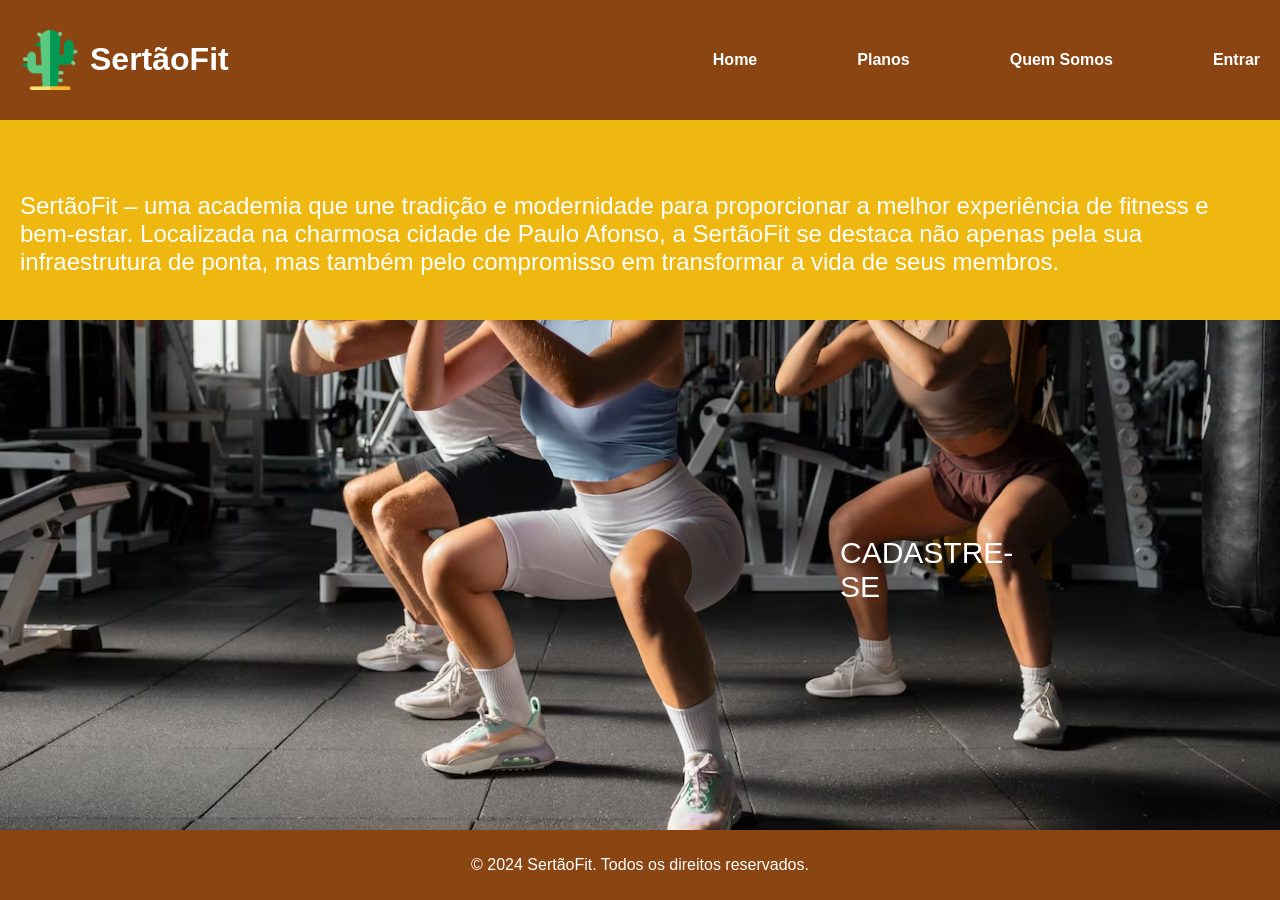
<file: demo/src/main/resources/templates/index.html>
<!DOCTYPE html>
<html lang="pt-br">
<head>
    <meta charset="UTF-8">
    <meta name="viewport" content="width=device-width, initial-scale=1.0">
    <title>SertãoFit</title>
    <link rel="icon" type="image/png" sizes="32x32" href="../icons/flavicon.png">
    <link rel="stylesheet" href="../static/stylesEmy.css">    
</head>

<body class="home">
    <header>
        <div class="logo">
            <img src="../icons/cactus.png" alt="SertãoFit Logo">
            <h1>SertãoFit</h1>
        </div>


        <div class="nav-links">
            <a href="home.html">Home</a>
            <a href="planos.html">Planos</a>
            <a href="quemSomos.html">Quem Somos</a>
            <a href="login.html">Entrar</a>
        </div>

    </header>

    <div class="descricao"><p style="font-size: 150%;"><br>SertãoFit – uma academia que une tradição e modernidade para proporcionar a melhor experiência de fitness e bem-estar. Localizada na charmosa cidade de Paulo Afonso, a SertãoFit se destaca não apenas pela sua infraestrutura de ponta, mas também pelo compromisso em transformar a vida de seus membros.</p>
    </div>
    <br><br><br><br><br><br><br><br><br><br><br><br>
    <div class="cadastre"><a href="cadastro.html" style="text-decoration: none; color: white; font-size: 30px;">CADASTRE-SE</a></div>
    
    <br><br><br><br><br><br><br><br> <br><br><br><br><br><br><br><br>
    <footer>
        <p>&copy; 2024 SertãoFit. Todos os direitos reservados.</p>
    </footer>
</body>
</html>
</file>
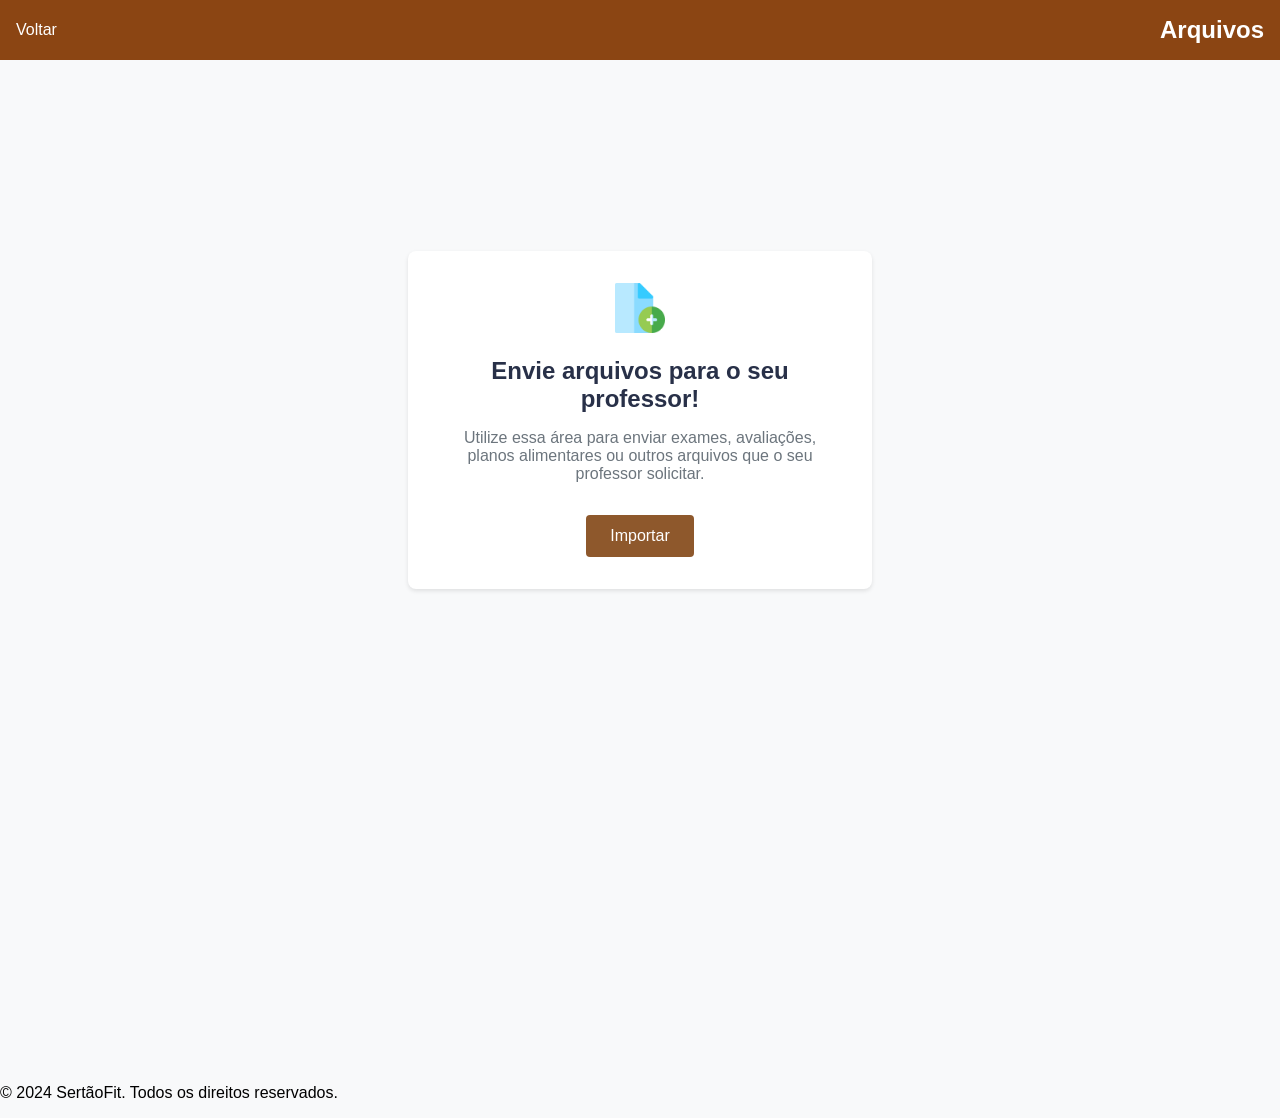
<file: demo/src/main/resources/templates/arquivos.html>
<!DOCTYPE html>
<html lang="pt-BR">
<head>
    <meta charset="UTF-8">
    <meta name="viewport" content="width=device-width, initial-scale=1.0">
    <title>Envio de Arquivos</title>
    <link rel="icon" type="image/png" sizes="32x32" href="../icons/flavicon.png">
    <link rel="stylesheet" href="../static/stylesArquivos.css">
</head>
<body>
    <header>
        <nav>
            <a href="perfil.html">Voltar</a>
            <h1>Arquivos</h1>
        </nav>
    </header>
    <main>
        <section class="upload-section">
            <div class="upload-box">
                <div class="icon">
                    <img src="../icons/add-archive.png" alt="Ícone de caixa">
                </div>
                <h2>Envie arquivos para o seu professor!</h2>
                <p>Utilize essa área para enviar exames, avaliações, planos alimentares ou outros arquivos que o seu professor solicitar.</p>
                <button>Importar</button>
            </div>
        </section>
    </main>

    <br><br><br><br><br><br><br><br> <br><br><br><br><br><br><br><br>
    <footer>
        <p>&copy; 2024 SertãoFit. Todos os direitos reservados.</p>
    </footer>
</body>
</html>
</file>
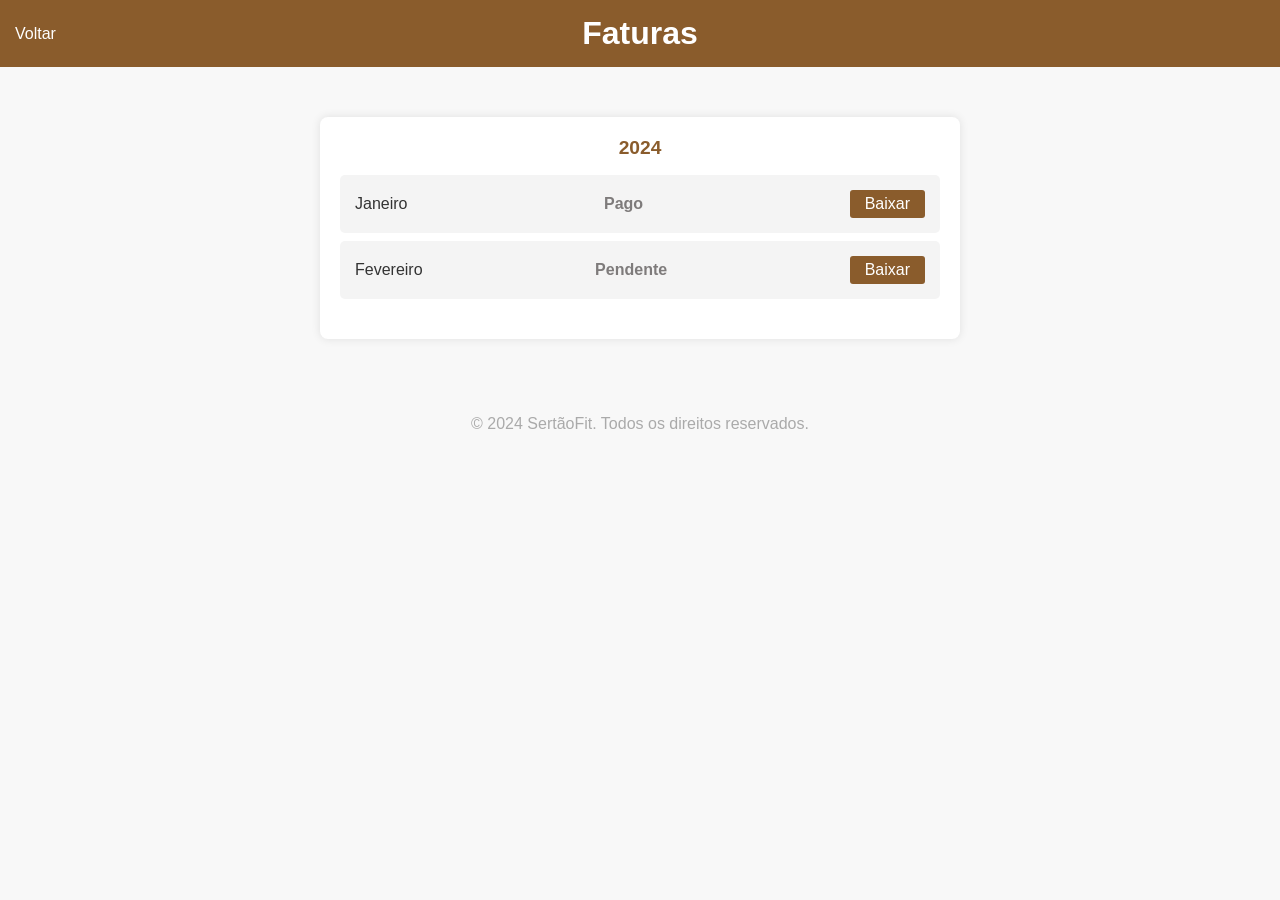
<file: demo/src/main/resources/templates/faturas.html>
<!DOCTYPE html>
<html lang="pt-BR">
<head>
    <meta charset="UTF-8">
    <meta name="viewport" content="width=device-width, initial-scale=1.0">
    <title>Faturas - SertãoFit</title>
    <link rel="stylesheet" href="../static/stylesFaturas.css">
</head>
<body>
    <header>
        <a href="perfil.html" class="back-button">Voltar</a>
        <h1>Faturas</h1>
    </header>

    <div class="container">
    <!--   <div class="user-name">José Gomes</div> -->

        <div class="year-section">
            <div class="year-title">2024</div>
            <ul class="invoice-list">
                <li>
                    <span>Janeiro</span>
                    <span class="status paid">Pago</span>
                    <a href="demo\src\main\resources\static\boletos\JoseGomes\2024\janeiro.pdf" class="download-btn">Baixar</a>
                </li>
                <li>
                    <span>Fevereiro</span>
                    <span class="status pending">Pendente</span>
                    <a href="demo\src\main\resources\static\boletos\JoseGomes\2024\fevereiro.pdf" class="download-btn">Baixar</a>
                </li>
                <!-- Adicione mais faturas conforme necessário -->
            </ul>
        </div>
        <!-- Repita a seção year-section para outros anos, se necessário -->
    </div>

    <footer>
        <p>© 2024 SertãoFit. Todos os direitos reservados.</p>
    </footer>
</body>
</html>
</file>
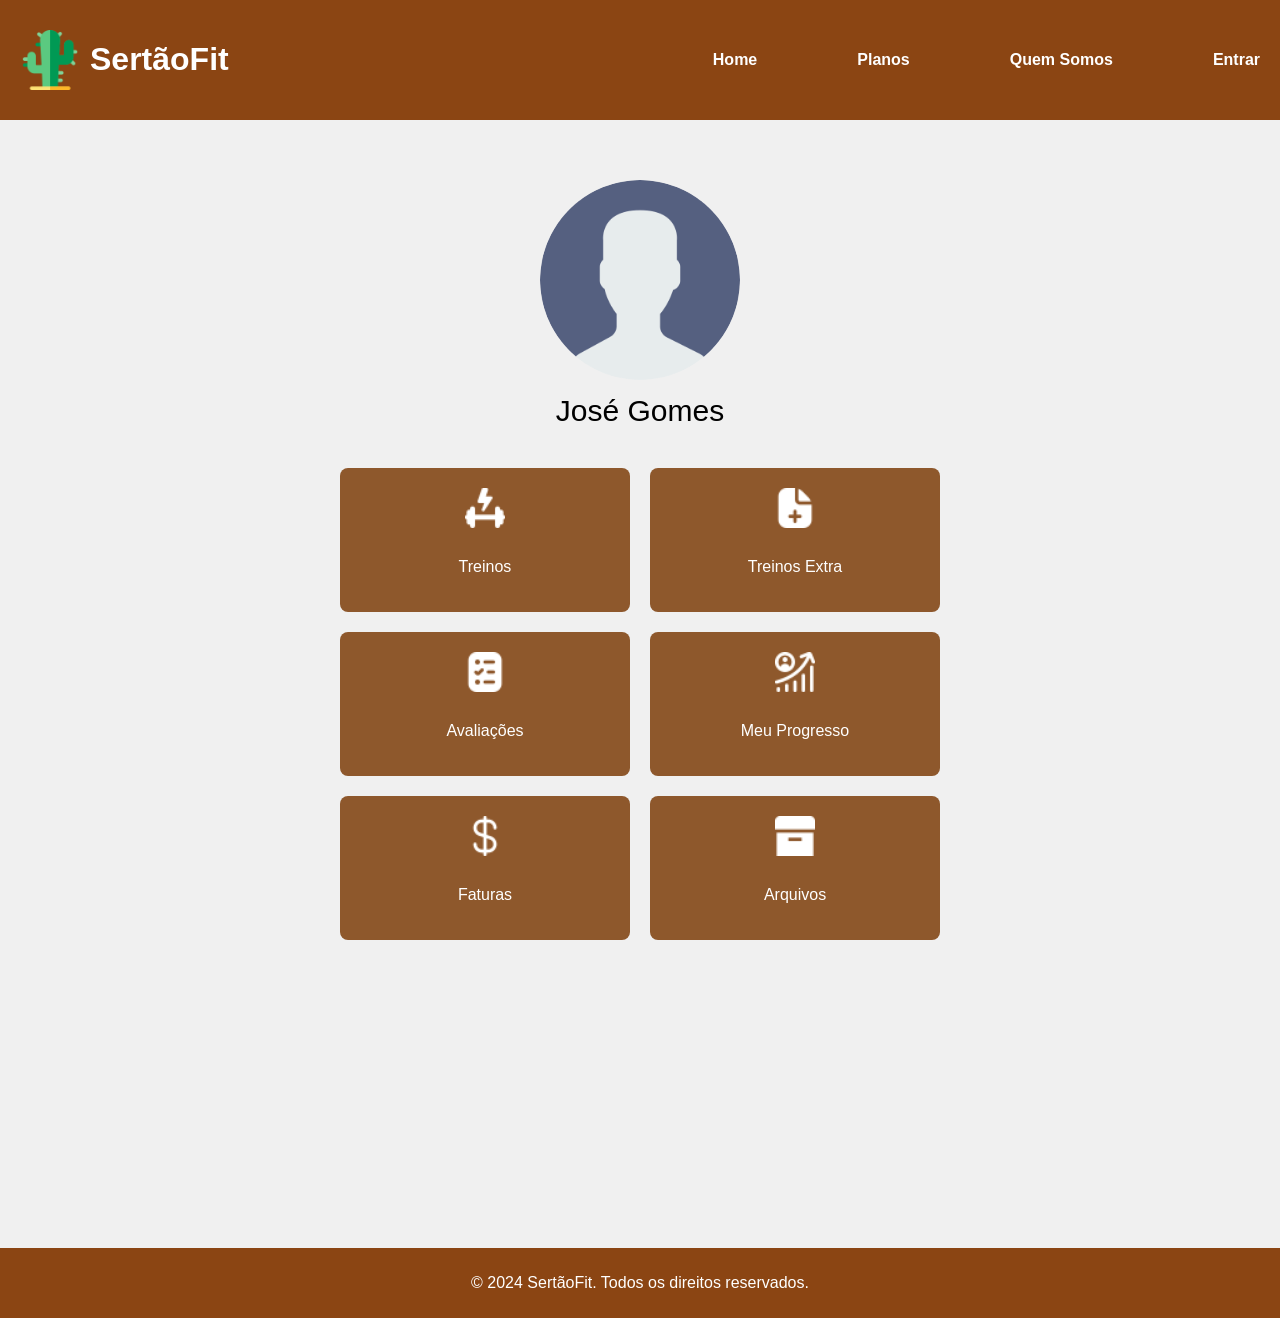
<file: demo/src/main/resources/templates/perfil.html>
<!DOCTYPE html>
<html lang="pt-br">
<head>
    <meta charset="UTF-8">
    <meta name="viewport" content="width=device-width, initial-scale=1.0">
    <title>SertãoFit</title>
    <link rel="icon" type="image/png" sizes="32x32" href="../icons/flavicon.png">
    <link rel="stylesheet" href="../static/styles.css">    
</head>


<body>
    <header>
        <div class="logo">
            <img src="../icons\cactus.png" alt="SertãoFit Logo">
            <h1>SertãoFit</h1>
        </div>

        <div class="nav-links">
            <a href="home.html">Home</a>
            <a href="planos.html">Planos</a>
            <a href="quemSomos.html">Quem Somos</a>
            <a href="login.html">Entrar</a>
        </div>
    

    </header>
    <main>
        <div class="profile">
            <img src="../icons/profile-icon.png" alt="Profile Picture">
            <p>José Gomes</p>
        </div>
        
        <div class="cards">
            <div class="card">
            <a href="treinos.html"> <img src="../icons\alter.png" alt="Treinos Icon"></a>
                <p>Treinos</p>
            </div>
            <div class="card">
                <img src="../icons\add-document.png" alt="Treinos Icon">
                <p>Treinos Extra</p>
            </div>
            <div class="card">
                <img src="../icons\ballotcheck.png" alt="Avaliações Icon">
                <p>Avaliações</p>
            </div>
            <div class="card">
                <img src="../icons\progress.png" alt="Meu Progresso Icon">
                <p>Meu Progresso</p>
            </div>
            <div class="card">
                 <img src="../icons\dollar.png" alt="Faturas Icon">
                <p>Faturas</p>
            </div>
            <div class="card">
            <a href="arquivos.html">  <img src="../icons/box.png" alt="Arquivos Icon"> </a>
             <p>Arquivos</p>
            </div>
        </div>
    </main>
    
    <br><br><br><br><br><br><br><br> <br><br><br><br><br><br><br><br>
    <footer>
        <p>&copy; 2024 SertãoFit. Todos os direitos reservados.</p>
    </footer>
</body>
</html>
</file>
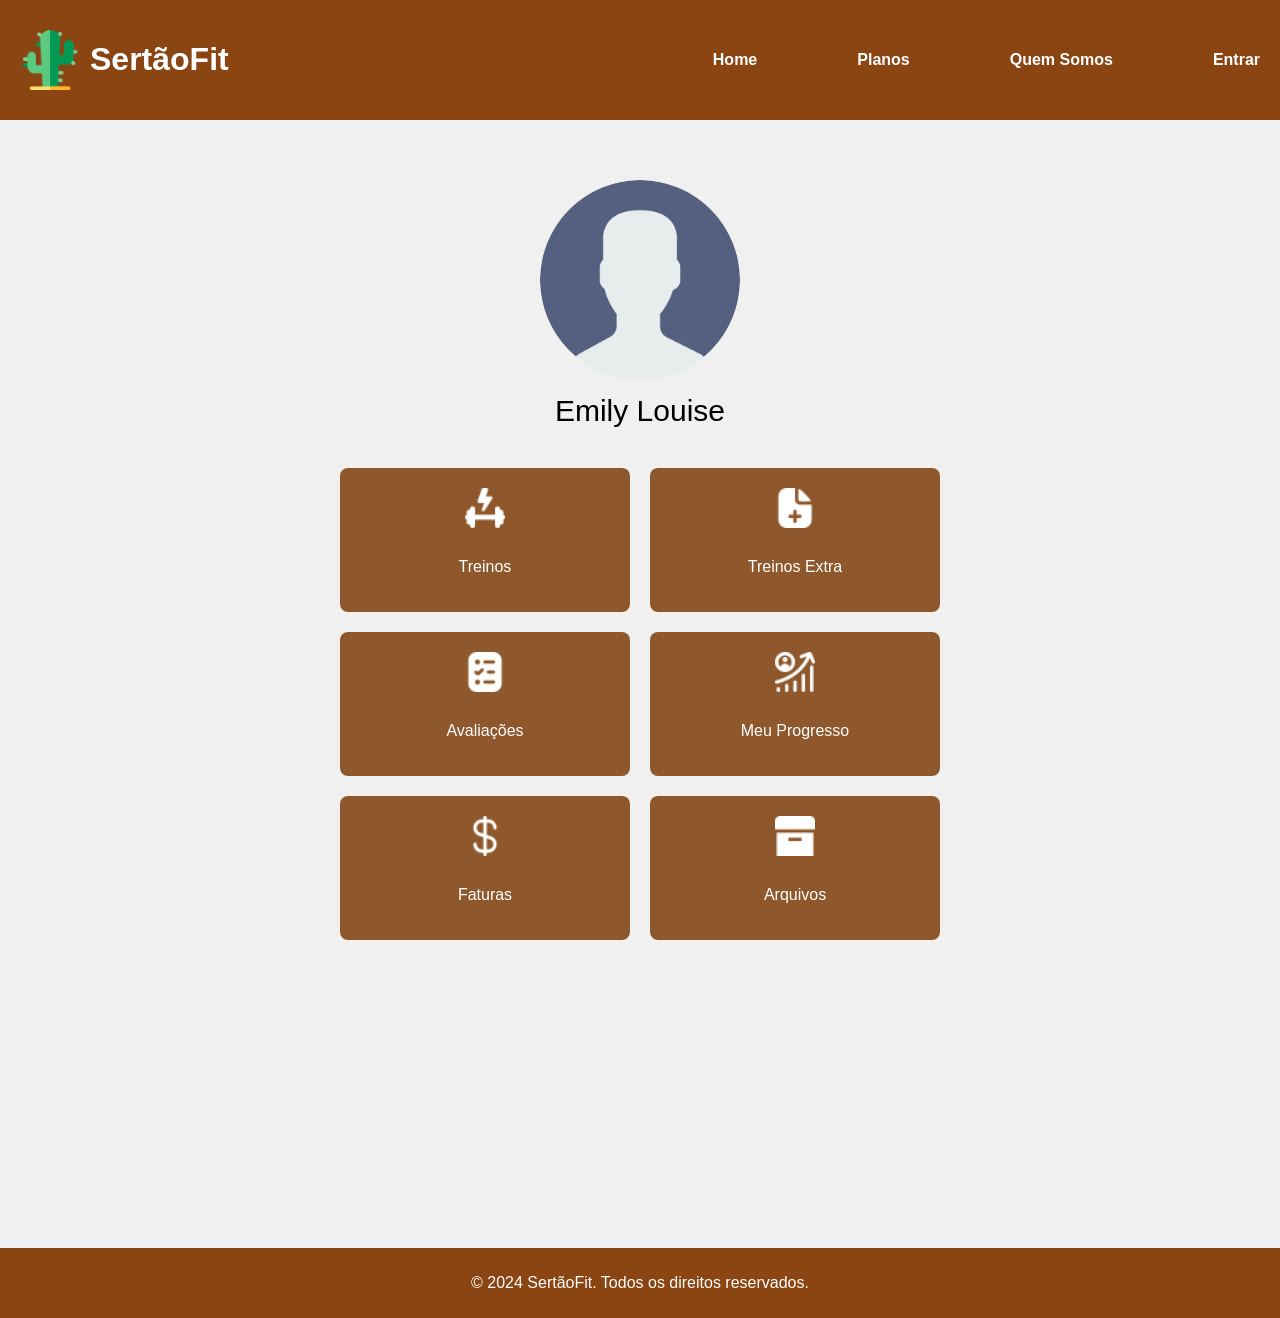
<file: demo/src/main/resources/templates/perfil2.html>
<!DOCTYPE html>
<html lang="pt-br">
<head>
    <meta charset="UTF-8">
    <meta name="viewport" content="width=device-width, initial-scale=1.0">
    <title>SertãoFit</title>
    <link rel="icon" type="image/png" sizes="32x32" href="../icons/flavicon.png">
    <link rel="stylesheet" href="../static/styles.css">    
</head>


<body>
    <header>
        <div class="logo">
            <img src="../icons\cactus.png" alt="SertãoFit Logo">
            <h1>SertãoFit</h1>
        </div>

        <div class="nav-links">
            <a href="home.html">Home</a>
            <a href="planos.html">Planos</a>
            <a href="quemSomos.html">Quem Somos</a>
            <a href="login.html">Entrar</a>
        </div>
    

    </header>
    <main>
        <div class="profile">
            <img src="../icons/profile-icon.png" alt="Profile Picture">
            <p>Emily Louise</p>
        </div>
        
        <div class="cards">
            <div class="card">
                <a href="treinos.html"> <img src="../icons\alter.png" alt="Treinos Icon"> </a>
                <p>Treinos</p>
            </div>
            <div class="card">
               <img src="../icons\add-document.png" alt="Treinos Icon">
                <p>Treinos Extra</p>
            </div>
            <div class="card">
                <img src="../icons\ballotcheck.png" alt="Avaliações Icon">
                <p>Avaliações</p>
            </div>
            <div class="card">
                <img src="../icons\progress.png" alt="Meu Progresso Icon">
                <p>Meu Progresso</p>
            </div>
            <div class="card">
                <img src="../icons\dollar.png" alt="Faturas Icon">
                <p>Faturas</p>
            </div>
            <div class="card">
            <a href="arquivos.html">  <img src="../icons/box.png" alt="Arquivos Icon"> </a>
             <p>Arquivos</p>
            </div>
        </div>
    </main>
    
    <br><br><br><br><br><br><br><br> <br><br><br><br><br><br><br><br>
    <footer>
        <p>&copy; 2024 SertãoFit. Todos os direitos reservados.</p>
    </footer>
</body>
</html>
</file>
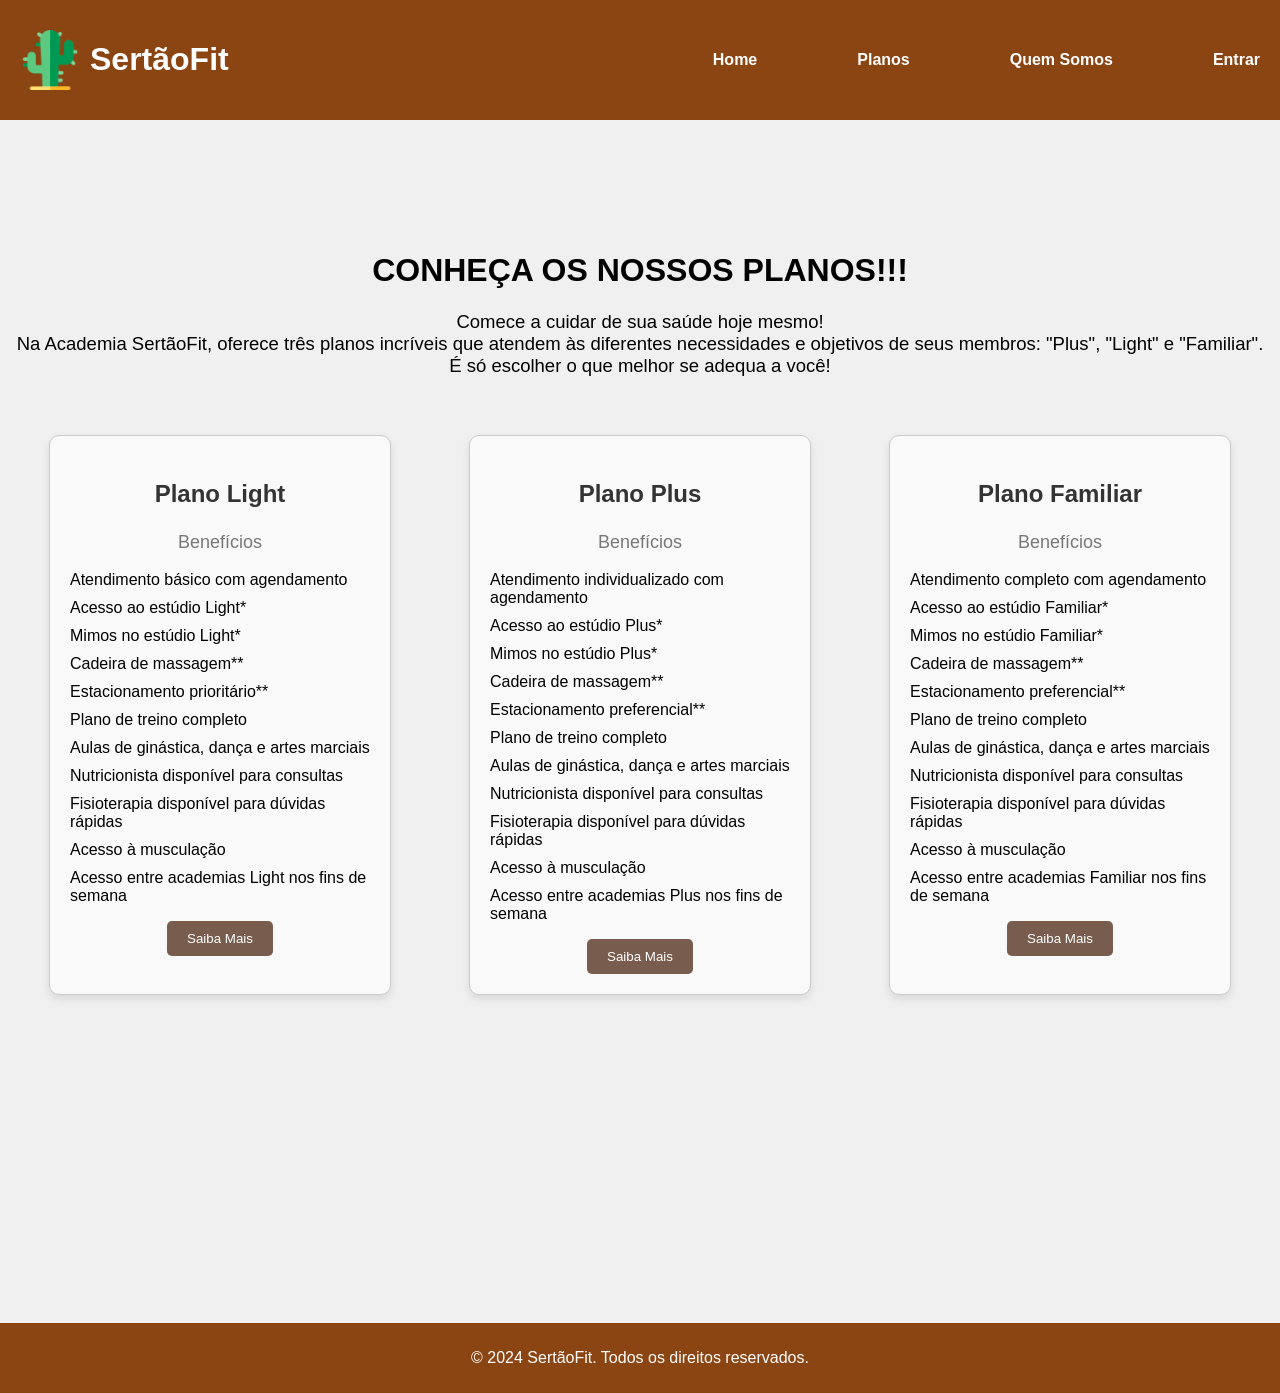
<file: demo/src/main/resources/templates/planos.html>
<!DOCTYPE html>
<html lang="pt-br">
<head>
    <meta charset="UTF-8">
    <meta name="viewport" content="width=device-width, initial-scale=1.0">
    <title>SertãoFit</title>
    <link rel="icon" type="image/png" sizes="32x32" href="../icons/flavicon.png">
    <link rel="stylesheet" href="../static/stylesPlanos.css">    
</head>

<body>
    <header>
        <div class="logo">
            <img src="../icons/cactus.png" alt="SertãoFit Logo">
            <h1>SertãoFit</h1>
        </div>


        <div class="nav-links">
            <a href="home.html">Home</a>
            <a href="planos.html">Planos</a>
            <a href="quemSomos.html">Quem Somos</a>
            <a href="login.html">Entrar</a>
        </div>

    </header>

<div class="planos"><h1><br><br><br>CONHEÇA OS NOSSOS PLANOS!!!</h1><P style="font-size: 18.5px;">Comece a cuidar de sua saúde hoje mesmo!<br>
    Na Academia SertãoFit, oferece três planos incríveis que atendem às diferentes necessidades e objetivos de seus membros: "Plus", "Light" e "Familiar".<br>
    É só escolher o que melhor se adequa a você!</P></div>




<div class="card-container">
    <div class="card-plano">
        <h3>Plano Light</h3>
        <p>Benefícios</p>
        <ul>
            <li>Atendimento básico com agendamento</li>
            <li>Acesso ao estúdio Light*</li>
            <li>Mimos no estúdio Light*</li>
            <li>Cadeira de massagem**</li>
            <li>Estacionamento prioritário**</li>
            <li>Plano de treino completo</li>
            <li>Aulas de ginástica, dança e artes marciais</li>
            <li>Nutricionista disponível para consultas</li>
            <li>Fisioterapia disponível para dúvidas rápidas</li>
            <li>Acesso à musculação</li>
            <li>Acesso entre academias Light nos fins de semana</li>
        </ul>
        <button class="btn">Saiba Mais</button>
    </div>
    <div class="card-plano">
        <h3>Plano Plus</h3>
        <p>Benefícios</p>
        <ul>
            <li>Atendimento individualizado com agendamento</li>
            <li>Acesso ao estúdio Plus*</li>
            <li>Mimos no estúdio Plus*</li>
            <li>Cadeira de massagem**</li>
            <li>Estacionamento preferencial**</li>
            <li>Plano de treino completo</li>
            <li>Aulas de ginástica, dança e artes marciais</li>
            <li>Nutricionista disponível para consultas</li>
            <li>Fisioterapia disponível para dúvidas rápidas</li>
            <li>Acesso à musculação</li>
            <li>Acesso entre academias Plus nos fins de semana</li>
        </ul>
        <button class="btn">Saiba Mais</button>
    </div>
    <div class="card-plano">
        <h3>Plano Familiar</h3>
        <p>Benefícios</p>
        <ul>
            <li>Atendimento completo com agendamento</li>
            <li>Acesso ao estúdio Familiar*</li>
            <li>Mimos no estúdio Familiar*</li>
            <li>Cadeira de massagem**</li>
            <li>Estacionamento preferencial**</li>
            <li>Plano de treino completo</li>
            <li>Aulas de ginástica, dança e artes marciais</li>
            <li>Nutricionista disponível para consultas</li>
            <li>Fisioterapia disponível para dúvidas rápidas</li>
            <li>Acesso à musculação</li>
            <li>Acesso entre academias Familiar nos fins de semana</li>
        </ul>
        <button class="btn">Saiba Mais</button>
    </div>
</div>

<br><br><br><br><br><br><br><br> <br><br><br><br><br><br><br><br>
    <footer>
        <p>&copy; 2024 SertãoFit. Todos os direitos reservados.</p>
    </footer>
</body>
</html>
</file>
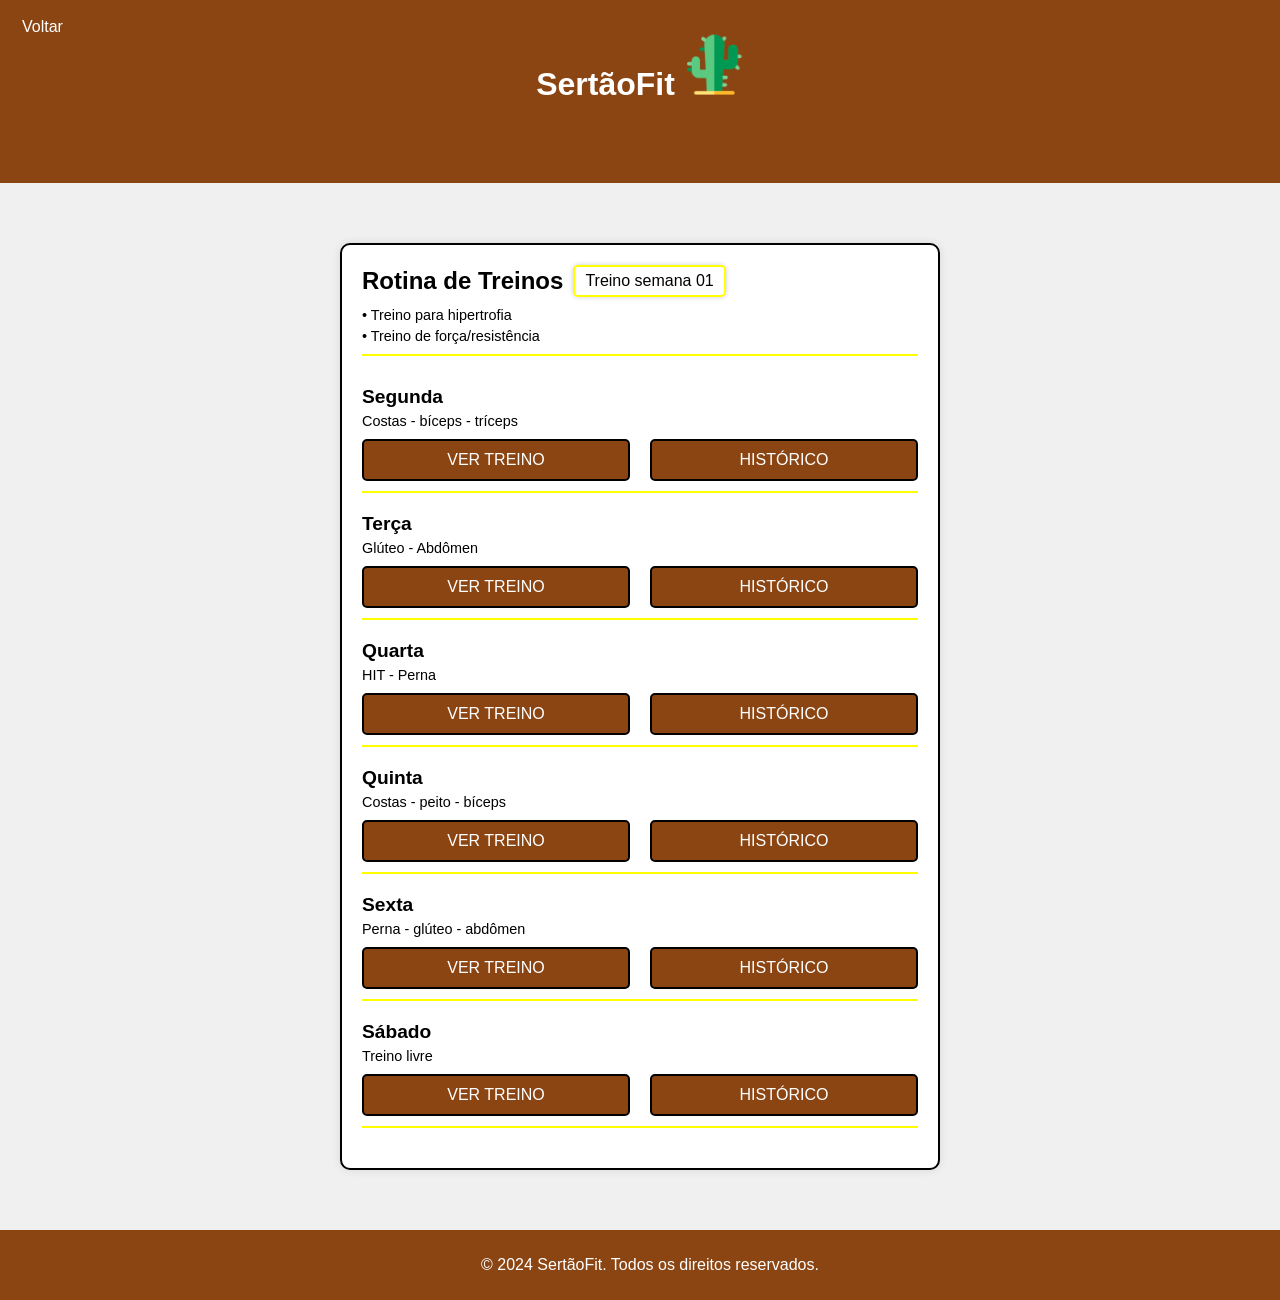
<file: demo/src/main/resources/templates/treinos.html>
<!DOCTYPE html>
<html lang="pt-BR">
<head>
    <meta charset="UTF-8">
    <meta name="viewport" content="width=device-width, initial-scale=1.0">
    <title>SertãoFit</title>
    <link rel="icon" type="image/png" sizes="32x32" href="../icons/flavicon.png">
    <link rel="stylesheet" href="../static/stylesTreino.css">
    
    
    </head>
<body>
    
    <div class="navbar">
        <a href="perfil.html" class="back-button">Voltar</a>
        <h1>SertãoFit <img src="../icons/cactus.png"> </h1>
    </div>
    <div class="container">
        <div class="box">
            <div class="header">
                <h2>Rotina de Treinos</h2>
                <span class="dropdown">Treino semana 01
                    <div class="dropdown-content">
                        <a href="#">Semana 01</a>
                        <a href="#">Semana 02</a>
                        <a href="#">Semana 03</a>
                        <a href="#">Semana 04</a>
                    </div>
                </span>
            </div>
            <div class="info-section">
                <div class="info">• Treino para hipertrofia</div>
                <div class="info">• Treino de força/resistência</div>
                <div class="line"></div>
            </div>
            <div class="daily-sections">
                <div class="daily-section">
                    <h3>Segunda</h3>
                    <div class="activities">Costas - bíceps - tríceps</div>
                    <div class="buttons">
                        <div class="button">VER TREINO</div>
                        <div class="button">HISTÓRICO</div>
                    </div>
                </div>
                <div class="daily-section">
                    <h3>Terça</h3>
                    <div class="activities">Glúteo - Abdômen</div>
                    <div class="buttons">
                        <div class="button">VER TREINO</div>
                        <div class="button">HISTÓRICO</div>
                    </div>
                </div>
                <div class="daily-section">
                    <h3>Quarta</h3>
                    <div class="activities">HIT - Perna</div>
                    <div class="buttons">
                        <div class="button">VER TREINO</div>
                        <div class="button">HISTÓRICO</div>
                    </div>
                </div>
                <div class="daily-section">
                    <h3>Quinta</h3>
                    <div class="activities">Costas - peito - bíceps</div>
                    <div class="buttons">
                        <div class="button">VER TREINO</div>
                        <div class="button">HISTÓRICO</div>
                    </div>
                </div>
                <div class="daily-section">
                    <h3>Sexta</h3>
                    <div class="activities">Perna - glúteo - abdômen</div>
                    <div class="buttons">
                        <div class="button">VER TREINO</div>
                        <div class="button">HISTÓRICO</div>
                    </div>
                </div>
                <div class="daily-section">
                    <h3>Sábado</h3>
                    <div class="activities">Treino livre</div>
                    <div class="buttons">
                        <div class="button">VER TREINO</div>
                        <div class="button">HISTÓRICO</div>
                    </div>
                </div>
            </div>
        </div>
    </div>
    <footer>
        <p>&copy; 2024 SertãoFit. Todos os direitos reservados.</p>
    </footer>
</body>
</html>
</file>
<file: demo/src/main/resources/static/stylesEmy.css>
body {
    font-family: Arial, sans-serif;
    margin: 0;
    padding: 0;
    background-color: #f0f0f0;
}

.home{

    background-image: url(../imagens/pessoasMalhando.png);
    background-size: cover;
    background-repeat: no-repeat;
    background-attachment: fixed;
    background-position: 50% -50%;

}

.descricao{

    justify-content: space-between;
    margin: center;
    padding: 20px;
    background-color: #efb810;
    color: white;


}

.cadastre{

    background-color: #8B4513;
    color: #efb810;
    align-items: center;
    text-align: center;
    margin-left: 52.5em;
    margin-right: 52.5em;
    border-radius: 10px;
    text-decoration: none;
    
}

.planos{

    margin: center;
    align-items: center;
    text-align: center;

}


header {
    background-color: #8B4513;
    display: flex;
    justify-content: space-between;
    align-items: center;
    padding: 20px;
    color: white;
    top: 0;
}


header .logo {
    display: flex;
    align-items: center;
}


header .logo img {
    height: 60px;
    margin-right: 10px;
}


header .menu img {
    height: 30px;
}


main {
    text-align: center;
    padding: 20px;
}


.profile {
    margin: 20px auto;
    text-align: center;
}


.profile img {
    width: 100px;
    height: 100px;
    border-radius: 50%;
}


.profile p {
    font-size: 30px;
    margin-top: 10px;
}


h2 {
    color: #333;
}


.cards {
    display: grid;
    grid-template-columns: repeat(2, 1fr);
    gap: 20px;
    max-width: 600px;
    margin: 0 auto;
}


.card {
    background-color: #8e582c;
    color: white;
    padding: 20px;
    border-radius: 8px;
    text-align: center;
}


.card img {
    width: 40px;
    height: 40px;
    margin-bottom: 10px;
}


.card p {
    font-size: 16px;
}


.nav-links {
    margin-left: auto; /* Alinha os links à direita */
    display: flex;
    gap: 100px;
}


.nav-links a {
    text-decoration: none;
    color: white; /* Ajuste a cor conforme necessário */
    font-weight: bold;
}


/*css da página quem somos*/


/* Estilos das seções */
.content, .promotion, .contact {
    color: white;
    padding: 20px;
    margin: 20px auto;
    border: 1px solid #ddd;
    border-radius: 10px;
    background: linear-gradient(to right, #8e581a, #8e582c); /* Degradê de cores */
    text-align: center;
    max-width: 800px;
    box-shadow: 0 4px 8px rgba(255, 255, 255, 0.1); /* Sombra leve */
}


footer {
    background-color: #8B4513; /* Cor marrom */
    color: #fff;
    text-align: center;
    padding: 10px 0;
    position: fixed;
    bottom: 0;
    width: 100%;
}
</file>
<file: demo/src/main/resources/static/stylesArquivos.css>
body {
    margin: 0;
    font-family: Arial, sans-serif;
    background-color: #f8f9fa;
}

header {
    background-color: #8B4513;
    padding: 1rem;
}

nav {
    display: flex;
    align-items: center;
    justify-content: space-between;
}

nav a {
    color: #ffffff;
    text-decoration: none;
}

nav h1 {
    color: #ffffff;
    margin: 0;
}

main {
    display: flex;
    justify-content: center;
    align-items: center;
    height: 80vh;
}

.upload-section {
    background-color: #ffffff;
    border-radius: 8px;
    box-shadow: 0 2px 4px rgba(0, 0, 0, 0.1);
    padding: 2rem;
    text-align: center;
    max-width: 400px;
    width: 100%;
}

.upload-box .icon {
    margin-bottom: 1rem;
}

.upload-box .icon img {
    width: 50px;
    height: 50px;
}

.upload-box h2 {
    margin-bottom: 1rem;
    color: #283048;
}

.upload-box p {
    margin-bottom: 2rem;
    color: #6c757d;
}

.upload-box button {
    background-color: #8e582c;
    color: #ffffff;
    border: none;
    border-radius: 4px;
    padding: 0.75rem 1.5rem;
    cursor: pointer;
    font-size: 1rem;
}

.upload-box button:hover {
    background-color: #8e582c;
}
</file>
<file: demo/src/main/resources/static/stylesFaturas.css>
body {
    font-family: Arial, sans-serif;
    background-color: #f8f8f8;
    color: #333;
    margin: 0;
    padding: 0;
}

header {
    background-color: #8a5c2c;
    padding: 15px;
    text-align: center;
    position: relative;
}

header h1 {
    margin: 0;
    color: #fff;
}

header .back-button {
    position: absolute;
    left: 15px;
    top: 50%;
    transform: translateY(-50%);
    color: #fff;
    text-decoration: none;
}

.container {
    max-width: 600px;
    margin: 50px auto;
    padding: 20px;
    background-color: #fff;
    border-radius: 8px;
    box-shadow: 0 0 10px rgba(0, 0, 0, 0.1);
    text-align: center;
}

.user-name {
    font-size: 1.5em;
    margin-bottom: 20px;
}

.year-section {
    margin-bottom: 20px;
}

.year-title {
    font-size: 1.2em;
    margin-bottom: 10px;
    color: #8a5c2c;
    font-weight: bold;
}

.invoice-list {
    list-style-type: none;
    padding: 0;
}

.invoice-list li {
    display: flex;
    justify-content: space-between;
    align-items: center;
    padding: 15px;
    background-color: #f4f4f4;
    margin-bottom: 8px;
    border-radius: 5px;
}

.invoice-list li span {
    flex-grow: 1;
    text-align: left;
}

.invoice-list li .status {
    margin-right: 10px;
    font-weight: bold;
}

.invoice-list li .status.paid {
    color: #7e7b7b;
}

.invoice-list li .status.pending {
    color: #7e7b7b;
}

.download-btn {
    background-color: #8a5c2c;
    color: #fff;
    padding: 5px 15px;
    border: none;
    border-radius: 3px;
    cursor: pointer;
    text-decoration: none;
}

.download-btn:hover {
    background-color: #6e471f;
}

footer {
    background-color: #f8f8f8;
    text-align: center;
    padding: 10px;
    color: #aaa;
}
</file>
<file: demo/src/main/resources/static/styles.css>
body {
    font-family: Arial, sans-serif;
    margin: 0;
    padding: 0;
    background-color: #f0f0f0;
}

header {
    background-color: #8B4513;
    display: flex;
    justify-content: space-between;
    align-items: center;
    padding: 20px;
    color: white;
}

header .logo {
    display: flex;
    align-items: center;
}

header .logo img {
    height: 60px;
    margin-right: 10px;
}

header .menu img {
    height: 30px;
}

main {
    text-align: center;
    padding: 20px;
}

.profile {
    margin: 40px auto;
    text-align: center;
}

.profile img {
    width: 200px;
    height: 200px;
    border-radius: 50%;
}

.profile p {
    font-size: 30px;
    margin-top: 10px;
}

h2 {
    color: #ffffff;
}

.cards {
    display: grid;
    grid-template-columns: repeat(2, 1fr);
    gap: 20px;
    max-width: 600px;
    margin: 0 auto;
}

.card {
    background-color: #8e582c;
    color: white;
    padding: 20px;
    border-radius: 8px;
    text-align: center;
}

.card img {
    width: 40px;
    height: 40px;
    margin-bottom: 10px;
}

.card p {
    font-size: 16px;
}


.nav-links {
    margin-left: auto; /* Alinha os links à direita */
    display: flex;
    gap: 100px;
}

.nav-links a {
    text-decoration: none;
    color: white; /* Ajuste a cor conforme necessário */
    font-weight: bold;
}


/*css da página quem somos*/

/* Estilos das seções */
.content, .promotion, .contact {
    color: white;
    padding: 20px;
    margin: 20px auto;
    border: 1px solid #ddd;
    border-radius: 10px;
    background: linear-gradient(to right, #8e581a, #8e582c); /* Degradê de cores */
    text-align: center;
    max-width: 800px;
    box-shadow: 0 4px 8px rgba(255, 255, 255, 0.1); /* Sombra leve */
}

footer {
    background-color: #8B4513; /* Cor marrom */
    color: #fff;
    text-align: center;
    padding: 10px 0;
    position: relative;
    bottom: 0;
    width: 100%;
}
</file>
<file: demo/src/main/resources/static/stylesPlanos.css>
body {
    font-family: Arial, sans-serif;
    margin: 0;
    padding: 0;
    background-color: #f0f0f0;
}

.home{

    background-image: url(imagens/pessoasMalhando.png);
    background-size: cover;
    background-repeat: no-repeat;
    background-attachment: fixed;
    background-position: 50% -50%;

}

.descricao{

    justify-content: space-between;
    margin: center;
    padding: 20px;
    background-color: #efb810;
    color: white;


}

.cadastre{

    background-color: #8B4513;
    color: #efb810;
    align-items: center;
    text-align: center;
    margin-left: 52.5em;
    margin-right: 52.5em;
    border-radius: 10px;
    text-decoration: none;
    
}

.planos{

    margin: center;
    align-items: center;
    text-align: center;

}


header {
    background-color: #8B4513;
    display: flex;
    justify-content: space-between;
    align-items: center;
    padding: 20px;
    color: white;
}


header .logo {
    display: flex;
    align-items: center;
}


header .logo img {
    height: 60px;
    margin-right: 10px;
}


header .menu img {
    height: 30px;
}


main {
    text-align: center;
    padding: 20px;
}


.profile {
    margin: 20px auto;
    text-align: center;
}


.profile img {
    width: 100px;
    height: 100px;
    border-radius: 50%;
}


.profile p {
    font-size: 30px;
    margin-top: 10px;
}


h2 {
    color: #333;
}


.cards {
    display: grid;
    grid-template-columns: repeat(2, 1fr);
    gap: 20px;
    max-width: 600px;
    margin: 0 auto;
}


.card {
    background-color: #8e582c;
    color: white;
    padding: 20px;
    border-radius: 8px;
    text-align: center;
}


.card img {
    width: 40px;
    height: 40px;
    margin-bottom: 10px;
}


.card p {
    font-size: 16px;
}


.nav-links {
    margin-left: auto; /* Alinha os links à direita */
    display: flex;
    gap: 100px;
}


.nav-links a {
    text-decoration: none;
    color: white; /* Ajuste a cor conforme necessário */
    font-weight: bold;
}


/*css da página quem somos*/


/* Estilos das seções */
.content, .promotion, .contact {
    color: white;
    padding: 20px;
    margin: 20px auto;
    border: 1px solid #ddd;
    border-radius: 10px;
    background: linear-gradient(to right, #8e581a, #8e582c); /* Degradê de cores */
    text-align: center;
    max-width: 800px;
    box-shadow: 0 4px 8px rgba(255, 255, 255, 0.1); /* Sombra leve */
}


footer {
    background-color: #8B4513; /* Cor marrom */
    color: #fff;
    text-align: center;
    padding: 10px 0;
    position: relative;
    bottom: 0;
    width: 100%;
}









.card-container {
    display: flex;
    justify-content: space-around; /* Espaça igualmente entre os cards */
    flex-wrap: wrap; /* Permite que os cards se ajustem em múltiplas linhas em telas menores */
    gap: 20px; /* Espaçamento entre os cards */
    padding: 20px;
}

.card-plano {
    border: 1px solid #ccc;
    border-radius: 10px;
    padding: 20px;
    margin: 20px;
    text-align: center;
    box-shadow: 0 4px 8px rgba(0,0,0,0.1);
    background-color: #f9f9f9;
    flex: 1; /* Faz os cards terem o mesmo tamanho */
    min-width: 250px; /* Define um tamanho mínimo para os cards */
    max-width: 300px; /* Define um tamanho máximo para os cards */
}

.card-plano h3 {
    font-size: 24px;
    color: #333;
}

.card-plano p {
    font-size: 18px;
    color: #777;
}

.card-plano ul {
    list-style: none;
    padding: 0;
    text-align: left;
}

.card-plano li {
    margin: 10px 0;
    font-size: 16px;
}

.card-plano .btn {
    background-color: #785d4e;
    color: #fff;
    padding: 10px 20px;
    border: none;
    border-radius: 5px;
    cursor: pointer;
}

.card-plano .btn:hover {
    background-color: #e91e63;
}
</file>
<file: demo/src/main/resources/static/stylesTreino.css>
body {
            margin: 0;
            font-family: Arial, sans-serif;
            background-color: #f0f0f0;
            display: flex;
            flex-direction: column;
            min-height: 100vh;
        }
        header {
            background-color: #8e582c;
            display: flex;
            justify-content: space-between;
            align-items: center;
            padding: 20px;
            color: white;
        }
        header .logo {
            display: flex;
            align-items: center;
        }
        header .logo img {
            height: 60px;
            margin-right: 10px;
        }
        .nav-links {
            margin-left: auto; /* Alinha os links à direita */
            display: flex;
            gap: 100px;
        }
        .nav-links a {
            text-decoration: none;
            color: white; /* Ajuste a cor conforme necessário */
            font-weight: bold;
        }
        .navbar {
            background-color: #8B4513; /* Cor marrom */
            color: white;
            text-align: center;
            width: 100%;
            height: 20.33vh; /* 2/6 da altura da tela kkkkkk */
            position: relative;
        }
        .navbar h1 {
            font-size: 2em; /* Tamanho da fonte do título */
            font-family: 'Roboto', sans-serif; /* Definindo a fonte */
            margin: 0;
            position: absolute;
            top: 30%; /* 30% abaixo da parte superior da barra */
            left: 50%;
            transform: translate(-50%, -30%);
        }
        
        .navbar img {
            height: 60px
            
        }
        .back-button {
            position: absolute;
            top: 10px; /* Ajuste para posicionar o botão dentro da barra marrom */
            left: 10px; /* Alinhado à esquerda */
            color: white;
            text-decoration: none;
            font-size: 16px;
            display: flex;
            align-items: center;
            background-color: #8B4513; /* Marrom */
            padding: 8px 12px;
            cursor: pointer; /* Efeito de clique como se fosse botão */
            transition: background-color 0.3s, color 0.3s;
        }
        .back-button::before {
            /*content: '←'; /* Seta para a esquerda */
            font-size: 20px;
            margin-right: 8px;
        }
        .back-button:hover {
            background-color: #7a3819; /* Tom mais escuro de marrom ao passar o mouse pra dar efeito de botão*/
            color: yellow;
        }
        .container {
            display: flex;
            justify-content: center;
            align-items: center;
            padding: 60px;
            position: relative;
            margin-top: 0vh; /* Ajuste para que o quadrado branco esteja sobre a barra marrom */
            z-index: 1;
            flex: 1; /* Faz com que o container expanda para preencher o espaço restante */
        }
        .box {
            background-color: white;
            border: 2px solid black; /* Borda preta pra destacar */
            border-radius: 10px;
            box-shadow: 0 0 10px rgba(0, 0, 0, 0.1);
            width: 85%; /* Largura do quadro branco */
            max-width: 600px;
            padding: 20px;
            box-sizing: border-box;
        }
        .header {
            display: flex;
            align-items: center;
            margin-bottom: 10px;
        }
        .header h2 {
            margin: 0;
        }
        .header .dropdown {
            position: relative;
            display: inline-block;
            cursor: pointer;
            margin-left: 10px;
            border: 2px solid yellow; /* Bordas amarelas */
            border-radius: 5px; /* Bordas arredondadas */
            padding: 5px 10px;
            box-shadow: 0 0 5px rgba(0, 0, 0, 0.2);
        }
        .header .dropdown-content {
            display: none;
            position: absolute;
            background-color: white;
            border: 1px solid black;
            z-index: 1;
            top: 100%;
            left: 0;
            min-width: 160px;
        }
        .header .dropdown-content a {
            color: black;
            padding: 12px 16px;
            text-decoration: none;
            display: block;
        }
        .header .dropdown-content a:hover {
            background-color: #f1f1f1;
        }
        .header .dropdown:hover .dropdown-content {
            display: block;
        }
        .info-section {
            margin-bottom: 20px;
        }
        .info-section .info {
            font-size: 0.9em;
            margin: 5px 0;
        }
        .info-section .line {
            border-bottom: 2px solid yellow; /* Linha amarela pra separar cada bloquinho*/
            margin: 10px 0;
        }
        .daily-sections {
            padding-top: 10px;
        }
        .daily-section {
            margin-bottom: 20px;
            border-bottom: 2px solid yellow; /* Linha amarela entre as linhas da semana */
            padding-bottom: 10px;
        }
        .daily-section h3 {
            margin: 0;
            font-size: 1.2em; /* Tamanho do título do dia da semana */
            color: black;
            padding-bottom: 5px; /* Espaçamento reduzido entre o título e a linha amarela */
        }
        .daily-section .activities {
            font-size: 0.9em; /* Tamanho da fonte das atividades */
            margin-bottom: 10px;
        }
        .buttons {
            display: flex;
            gap: 10px; /* Espaçamento entre os botões */
        }
        .button {
            background-color: #8B4513; /* Marrom */
            color: white;
            border: 2px solid black; /* Borda preta */
            border-radius: 5px; /* Bordas arredondadas */
            padding: 10px 20px;
            text-align: center;
            flex: 1; /* Ocupa espaço disponível */
            cursor: pointer; /* Efeito de clique */
        }
        .button:first-of-type {
            margin-right: 10px; /* Espaçamento entre os botões */
        }
        footer {
            background-color: #8B4513; /* Cor marrom */
            color: white;
            text-align: center;
            padding: 10px;
            width: 100%;
            position: relative;
        }
</file>
